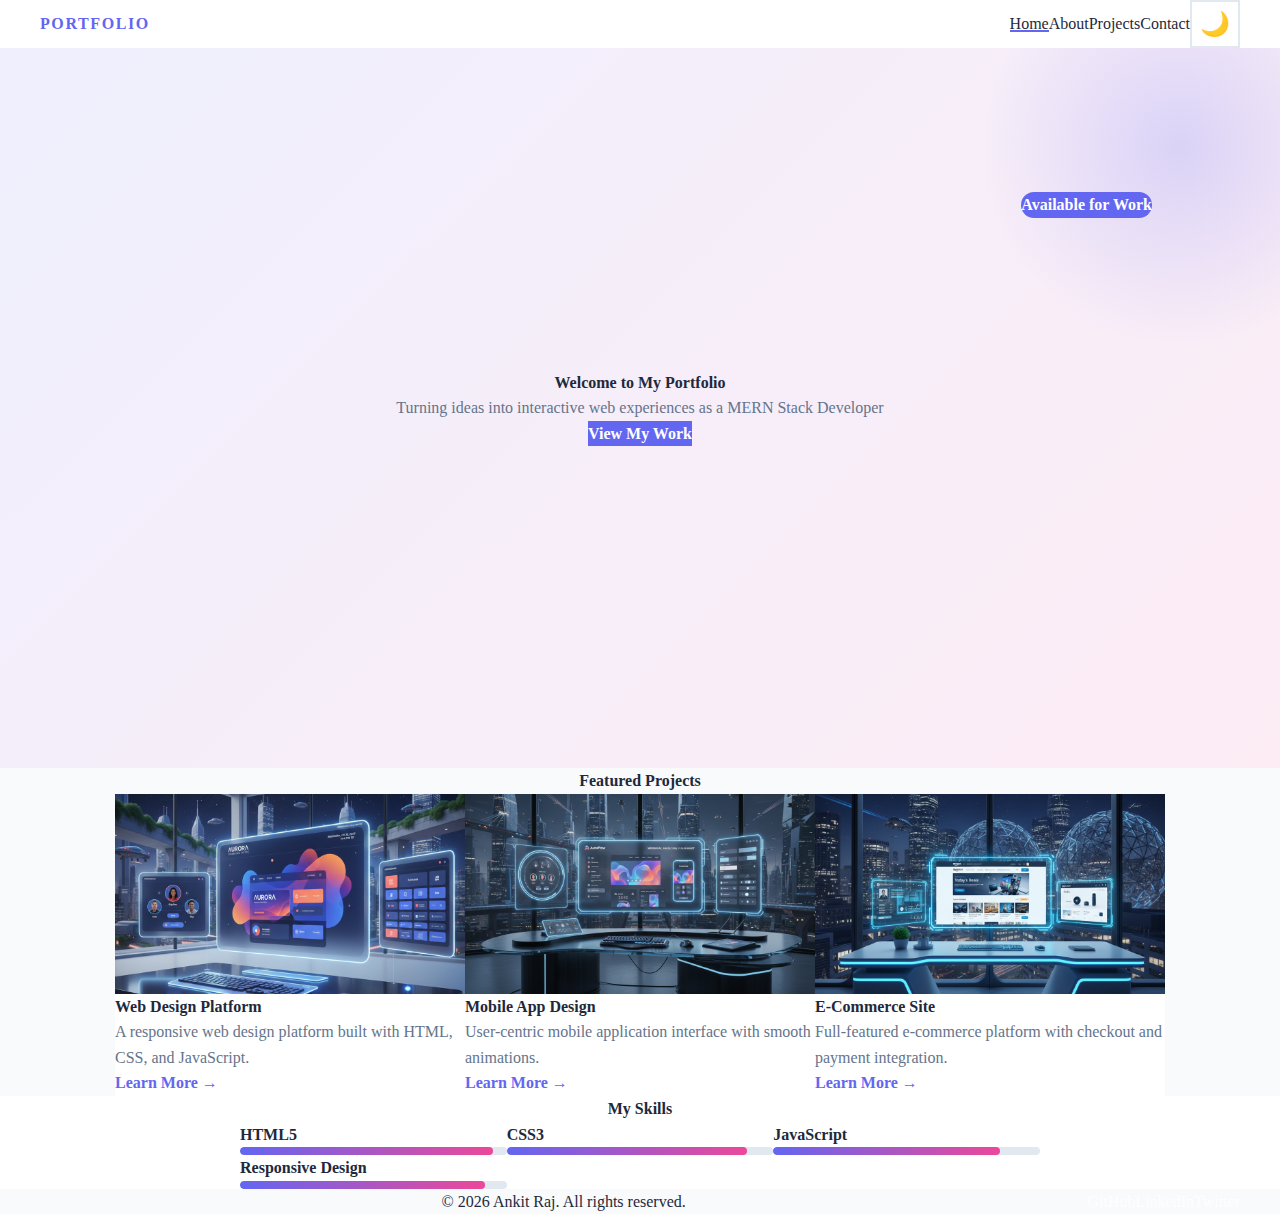
<file: index.html>
<!DOCTYPE html>
<html lang="en">
<head>
    <meta charset="UTF-8">
    <meta name="viewport" content="width=device-width, initial-scale=1.0">
    <title>Portfolio - Home</title>
    <link rel="stylesheet" href="assets/css/style.css">
</head>
<body>
    <!-- Navigation Bar -->
    <nav class="navbar">
        <div class="navbar-container">
            <div class="navbar-logo">Portfolio</div>
            <ul class="nav-menu">
                <li><a href="index.html" class="nav-link active">Home</a></li>
                <li><a href="about.html" class="nav-link">About</a></li>
                <li><a href="projects.html" class="nav-link">Projects</a></li>
                <li><a href="contact.html" class="nav-link">Contact</a></li>
            </ul>
            <button class="theme-toggle" id="themeToggle" aria-label="Toggle dark mode" title="Toggle dark mode">🌙</button>
            <div class="hamburger" id="hamburger" aria-label="Toggle navigation menu">
                <span></span>
                <span></span>
                <span></span>
            </div>
        </div>
    </nav>

    <!-- Hero Section -->
    <section class="hero">
        <div class="hero-content">
            <h1>Welcome to My Portfolio</h1>
            <p>Turning ideas into interactive web experiences as a MERN Stack Developer</p>
            <a href="./projects.html" class="btn btn-primary" aria-label="View my work portfolio">View My Work</a>
        </div>
        <div class="hero-badge">
            <span class="badge">Available for Work</span>
        </div>
    </section>

    <!-- Featured Projects Preview -->
    <section class="featured-projects">
        <h2>Featured Projects</h2>
        <div class="projects-grid">
            <div class="project-card">
                <div class="card-image">
                    <img src="./assets/images/Gallery1.jpg" alt="Project 1">
                </div>
                <div class="card-content">
                    <h3>Web Design Platform</h3>
                    <p>A responsive web design platform built with HTML, CSS, and JavaScript.</p>
                    <a href="#" class="card-link">Learn More →</a>
                </div>
            </div>

            <div class="project-card">
                <div class="card-image">
                    <img src="./assets/images/Gallery2.jpg" alt="Project 2">
                </div>
                <div class="card-content">
                    <h3>Mobile App Design</h3>
                    <p>User-centric mobile application interface with smooth animations.</p>
                    <a href="#" class="card-link">Learn More →</a>
                </div>
            </div>

            <div class="project-card">
                <div class="card-image">
                    <img src="./assets/images/Gallery3.jpg" alt="Project 3">
                </div>
                <div class="card-content">
                    <h3>E-Commerce Site</h3>
                    <p>Full-featured e-commerce platform with checkout and payment integration.</p>
                    <a href="#" class="card-link">Learn More →</a>
                </div>
            </div>
        </div>
    </section>

    <!-- Skills Section -->
    <section class="skills">
        <h2>My Skills</h2>
        <div class="skills-container">
            <div class="skill-item">
                <div class="skill-name">HTML5</div>
                <div class="skill-bar">
                    <div class="skill-progress" style="width: 95%;"></div>
                </div>
            </div>
            <div class="skill-item">
                <div class="skill-name">CSS3</div>
                <div class="skill-bar">
                    <div class="skill-progress" style="width: 90%;"></div>
                </div>
            </div>
            <div class="skill-item">
                <div class="skill-name">JavaScript</div>
                <div class="skill-bar">
                    <div class="skill-progress" style="width: 85%;"></div>
                </div>
            </div>
            <div class="skill-item">
                <div class="skill-name">Responsive Design</div>
                <div class="skill-bar">
                    <div class="skill-progress" style="width: 92%;"></div>
                </div>
            </div>
        </div>
    </section>

    <footer class="footer">
        <div class="footer-content">
            <p>&copy; 2026 Ankit Raj. All rights reserved.</p>
            <div class="social-links">
                <a href="https://github.com/Ankit-CSE-01" class="social-icon">GitHub</a>
                <a href="https://www.linkedin.com/in/ankit-raj-006667218/" class="social-icon">LinkedIn</a>
                <a href="https://x.com/Ankit_raj_03" class="social-icon">Twitter</a>
            </div>
        </div>
    </footer>

    <script src="assets/js/script.js"></script>
</body>
</html>
</file>
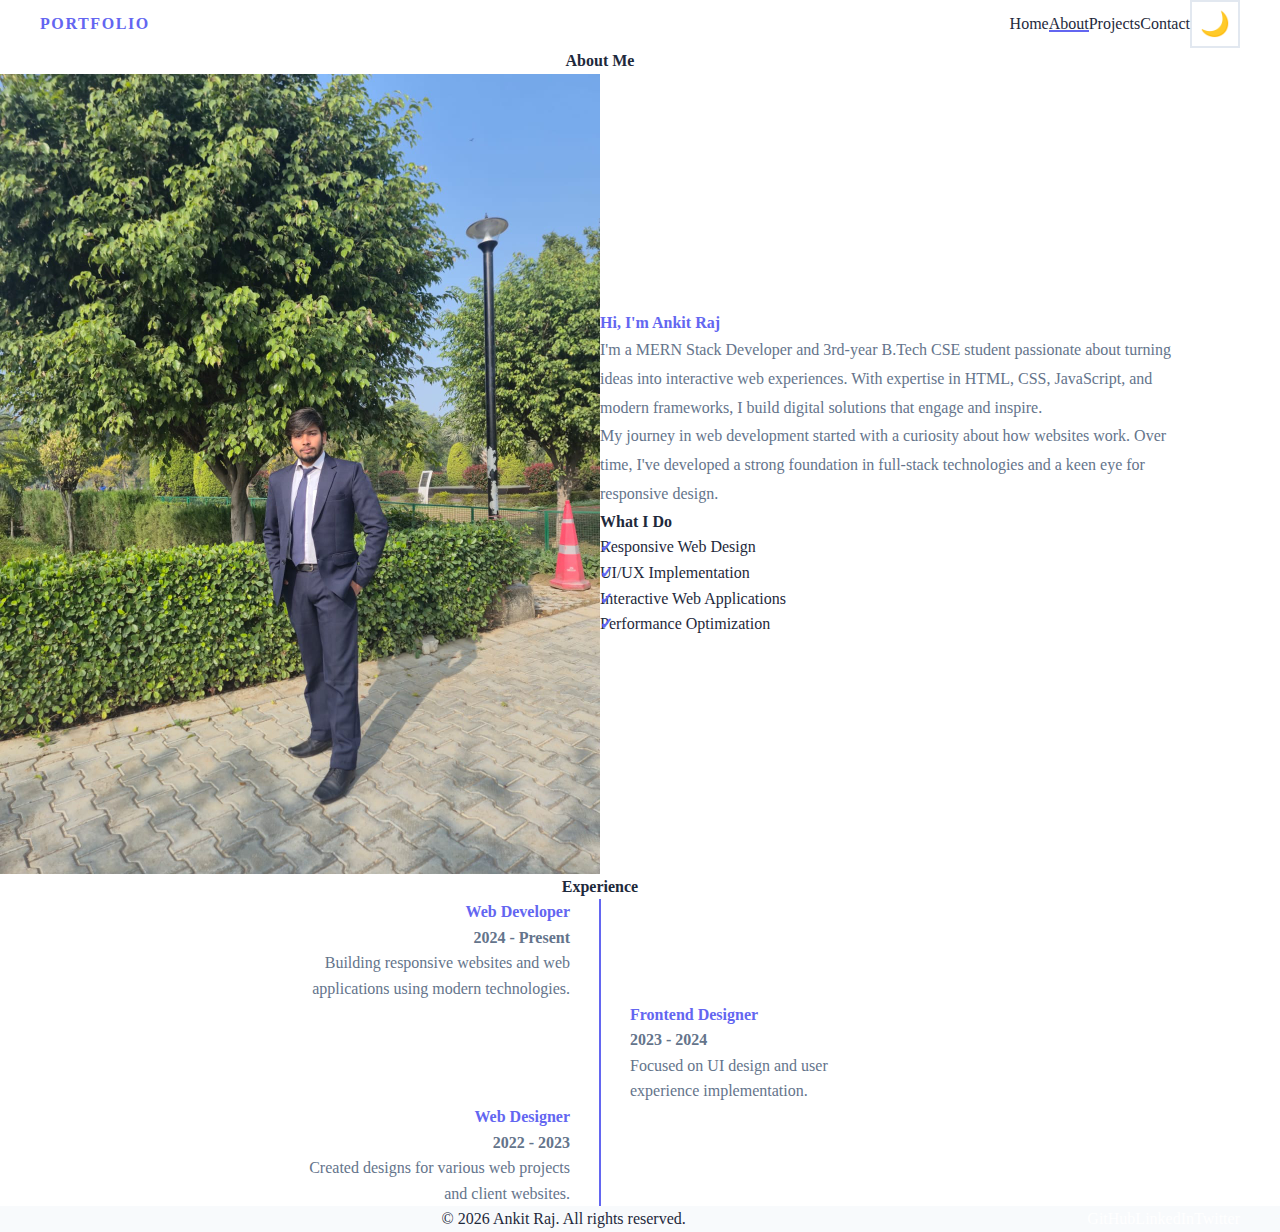
<file: about.html>
<!DOCTYPE html>
<html lang="en">
<head>
    <meta charset="UTF-8">
    <meta name="viewport" content="width=device-width, initial-scale=1.0">
    <title>Portfolio - About</title>
    <link rel="stylesheet" href="assets/css/style.css">
</head>
<body>
    <!-- Navigation Bar -->
    <nav class="navbar">
        <div class="navbar-container">
            <div class="navbar-logo">Portfolio</div>
            <ul class="nav-menu">
                <li><a href="index.html" class="nav-link">Home</a></li>
                <li><a href="about.html" class="nav-link active">About</a></li>
                <li><a href="projects.html" class="nav-link">Projects</a></li>
                <li><a href="contact.html" class="nav-link">Contact</a></li>
            </ul>
            <button class="theme-toggle" id="themeToggle" aria-label="Toggle dark mode" title="Toggle dark mode">🌙</button>
            <div class="hamburger" id="hamburger" aria-label="Toggle navigation menu">
                <span></span>
                <span></span>
                <span></span>
            </div>
        </div>
    </nav>

    <!-- About Section -->
    <section class="about">
        <div class="container">
            <h1>About Me</h1>
            <div class="about-content">
                <div class="about-image">
                    <img src="./assets/images/profile-photo.jpg" alt="Profile Photo of Ankit Raj">
                </div>
                <div class="about-text">
                    <h2>Hi, I'm Ankit Raj</h2>
                    <p>I'm a MERN Stack Developer and 3rd-year B.Tech CSE student passionate about turning ideas into interactive web experiences. With expertise in HTML, CSS, JavaScript, and modern frameworks, I build digital solutions that engage and inspire.</p>
                    <p>My journey in web development started with a curiosity about how websites work. Over time, I've developed a strong foundation in full-stack technologies and a keen eye for responsive design.</p>
                    <h3>What I Do</h3>
                    <ul class="about-list">
                        <li>Responsive Web Design</li>
                        <li>UI/UX Implementation</li>
                        <li>Interactive Web Applications</li>
                        <li>Performance Optimization</li>
                    </ul>
                </div>
            </div>
        </div>
    </section>

    <!-- Experience Timeline -->
    <section class="experience">
        <div class="container">
            <h2>Experience</h2>
            <div class="timeline">
                <div class="timeline-item">
                    <div class="timeline-content">
                        <h3>Web Developer</h3>
                        <p class="timeline-date">2024 - Present</p>
                        <p>Building responsive websites and web applications using modern technologies.</p>
                    </div>
                </div>
                <div class="timeline-item">
                    <div class="timeline-content">
                        <h3>Frontend Designer</h3>
                        <p class="timeline-date">2023 - 2024</p>
                        <p>Focused on UI design and user experience implementation.</p>
                    </div>
                </div>
                <div class="timeline-item">
                    <div class="timeline-content">
                        <h3>Web Designer</h3>
                        <p class="timeline-date">2022 - 2023</p>
                        <p>Created designs for various web projects and client websites.</p>
                    </div>
                </div>
            </div>
        </div>
    </section>

    <footer class="footer">
        <div class="footer-content">
            <p>&copy; 2026 Ankit Raj. All rights reserved.</p>
            <div class="social-links">
                <a href="https://github.com/Ankit-CSE-01" class="social-icon">GitHub</a>
                <a href="https://www.linkedin.com/in/ankit-raj-006667218/" class="social-icon">LinkedIn</a>
                <a href="https://x.com/Ankit_raj_03" class="social-icon">Twitter</a>
            </div>
        </div>
    </footer>

    <script src="assets/js/script.js"></script>
</body>
</html>
</file>
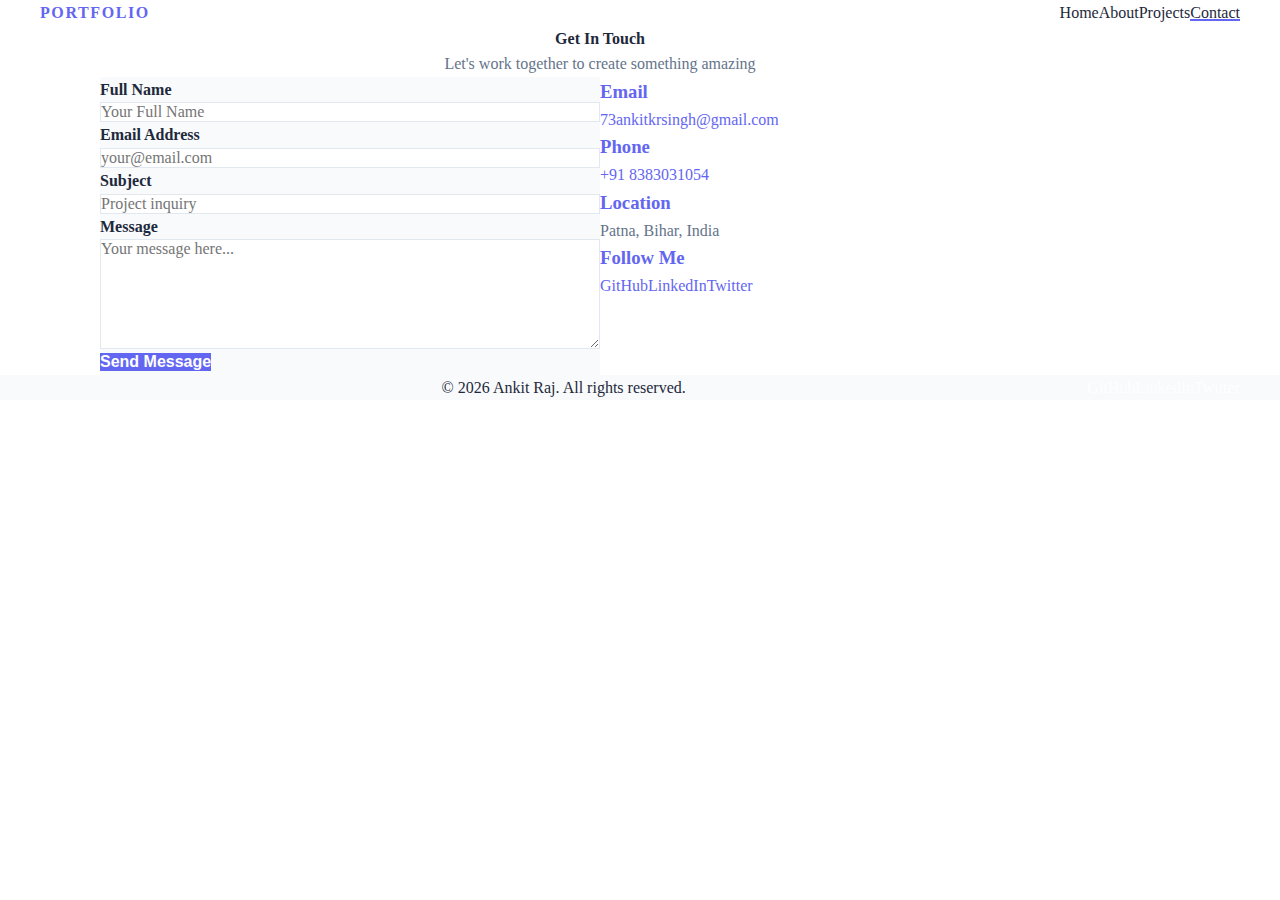
<file: contact.html>
<!DOCTYPE html>
<html lang="en">
<head>
    <meta charset="UTF-8">
    <meta name="viewport" content="width=device-width, initial-scale=1.0">
    <title>Portfolio - Contact</title>
    <link rel="stylesheet" href="assets/css/style.css">
</head>
<body>
    <!-- Navigation Bar -->
    <nav class="navbar">
        <div class="navbar-container">
            <div class="navbar-logo">Portfolio</div>
            <ul class="nav-menu">
                <li><a href="index.html" class="nav-link">Home</a></li>
                <li><a href="about.html" class="nav-link">About</a></li>
                <li><a href="projects.html" class="nav-link">Projects</a></li>
                <li><a href="contact.html" class="nav-link active">Contact</a></li>
            </ul>
            <div class="hamburger" id="hamburger">
                <span></span>
                <span></span>
                <span></span>
            </div>
        </div>
    </nav>

    <!-- Contact Section -->
    <section class="contact">
        <div class="container">
            <h1>Get In Touch</h1>
            <p class="section-subtitle">Let's work together to create something amazing</p>

            <div class="contact-wrapper">
                <!-- Contact Form -->
                <div class="contact-form">
                    <form id="contactForm" method="POST" action="https://formspree.io/f/YOUR_FORM_ID">
                        <div class="form-group">
                            <label for="name">Full Name</label>
                            <input 
                                type="text" 
                                id="name" 
                                name="name" 
                                placeholder="Your Full Name" 
                                required
                                aria-label="Full Name"
                            >
                            <span class="error-message" id="nameError"></span>
                        </div>

                        <div class="form-group">
                            <label for="email">Email Address</label>
                            <input 
                                type="email" 
                                id="email" 
                                name="email" 
                                placeholder="your@email.com" 
                                required
                                aria-label="Email Address"
                            >
                            <span class="error-message" id="emailError"></span>
                        </div>

                        <div class="form-group">
                            <label for="subject">Subject</label>
                            <input 
                                type="text" 
                                id="subject" 
                                name="subject" 
                                placeholder="Project inquiry" 
                                required
                                aria-label="Subject"
                            >
                            <span class="error-message" id="subjectError"></span>
                        </div>

                        <div class="form-group">
                            <label for="message">Message</label>
                            <textarea 
                                id="message" 
                                name="message" 
                                placeholder="Your message here..." 
                                rows="6" 
                                required
                                aria-label="Message"
                            ></textarea>
                            <span class="error-message" id="messageError"></span>
                        </div>

                        <button type="submit" class="btn btn-primary">Send Message</button>
                        <span class="success-message" id="successMessage"></span>
                    </form>
                </div>

                <!-- Contact Info -->
                <div class="contact-info">
                    <div class="info-item">
                        <h3>Email</h3>
                        <p><a href="mailto:73ankitkrsingh@gmail.com">73ankitkrsingh@gmail.com</a></p>
                    </div>
                    <div class="info-item">
                        <h3>Phone</h3>
                        <p><a href="tel:+918383031054">+91 8383031054</a></p>
                    </div>
                    <div class="info-item">
                        <h3>Location</h3>
                        <p>Patna, Bihar, India</p>
                    </div>
                    <div class="info-item">
                        <h3>Follow Me</h3>
                        <div class="social-links">
                            <a href="https://github.com/Ankit-CSE-01" class="social-icon">GitHub</a>
                            <a href="https://www.linkedin.com/in/ankit-raj-006667218/" class="social-icon">LinkedIn</a>
                            <a href="https://x.com/Ankit_raj_03" class="social-icon">Twitter</a>
                        </div>
                    </div>
                </div>
            </div>
        </div>
    </section>

    <footer class="footer">
        <div class="footer-content">
            <p>&copy; 2026 Ankit Raj. All rights reserved.</p>
            <div class="social-links">
                <a href="https://github.com/Ankit-CSE-01" class="social-icon">GitHub</a>
                <a href="https://www.linkedin.com/in/ankit-raj-006667218/" class="social-icon">LinkedIn</a>
                <a href="https://x.com/Ankit_raj_03" class="social-icon">Twitter</a>
            </div>
        </div>
    </footer>

    <script src="assets/js/script.js"></script>
</body>
</html>
</file>
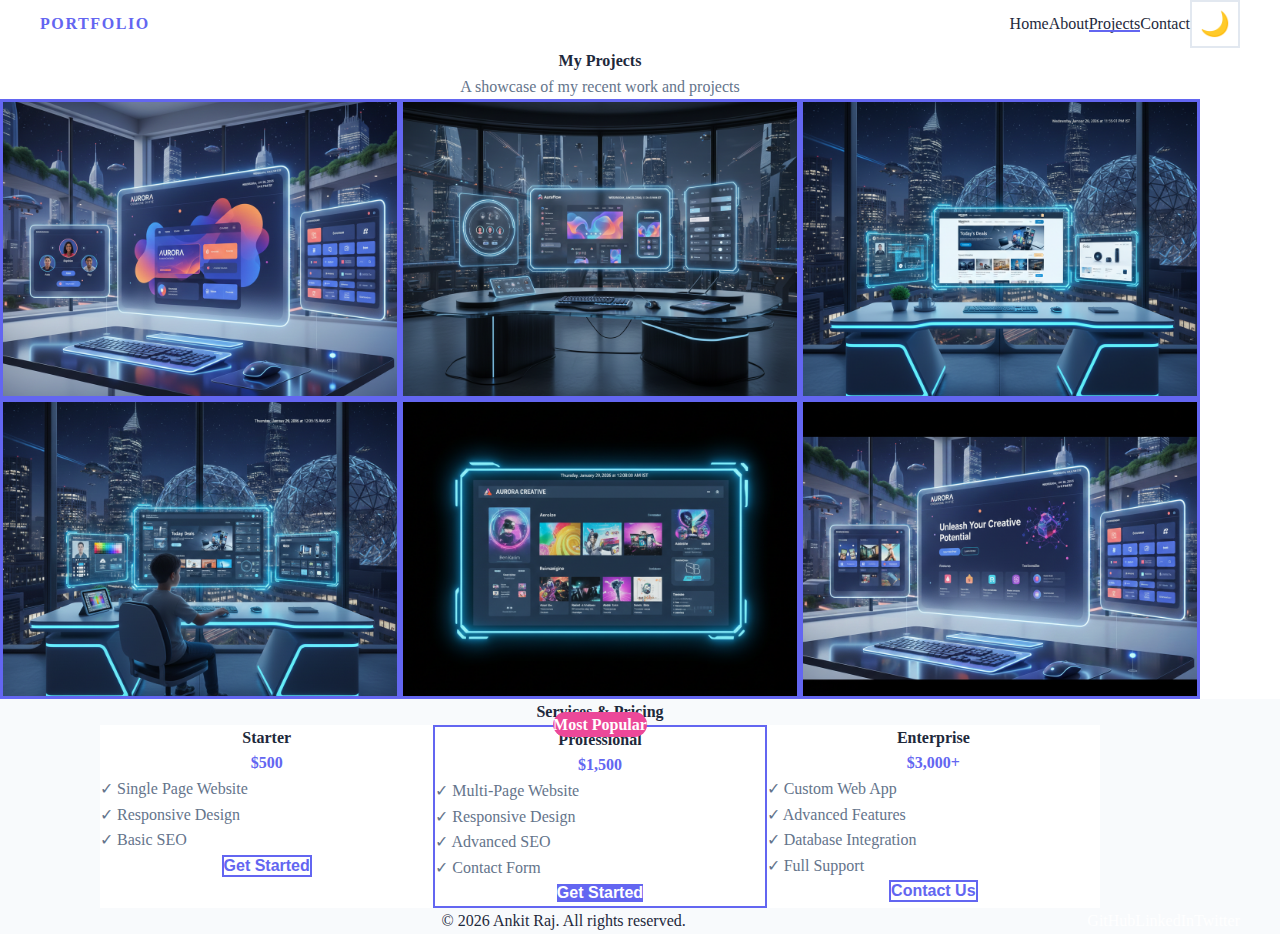
<file: projects.html>
<!DOCTYPE html>
<html lang="en">
<head>
    <meta charset="UTF-8">
    <meta name="viewport" content="width=device-width, initial-scale=1.0">
    <title>Portfolio - Projects</title>
    <link rel="stylesheet" href="assets/css/style.css">
</head>
<body>
    <!-- Navigation Bar -->
    <nav class="navbar">
        <div class="navbar-container">
            <div class="navbar-logo">Portfolio</div>
            <ul class="nav-menu">
                <li><a href="index.html" class="nav-link">Home</a></li>
                <li><a href="about.html" class="nav-link">About</a></li>
                <li><a href="projects.html" class="nav-link active">Projects</a></li>
                <li><a href="contact.html" class="nav-link">Contact</a></li>
            </ul>
            <button class="theme-toggle" id="themeToggle" aria-label="Toggle dark mode" title="Toggle dark mode">🌙</button>
            <div class="hamburger" id="hamburger" aria-label="Toggle navigation menu">
                <span></span>
                <span></span>
                <span></span>
            </div>
        </div>
    </nav>

    <!-- Projects Section -->
    <section class="projects-section">
        <div class="container">
            <h1>My Projects</h1>
            <p class="section-subtitle">A showcase of my recent work and projects</p>

            <!-- Gallery Grid -->
            <div class="gallery-grid">
                <div class="gallery-item">
                    <img src="./assets/images/Gallery1.jpg" alt="Project 1">
                    <div class="gallery-overlay">
                        <h3>Web Design Platform</h3>
                    </div>
                </div>
                <div class="gallery-item">
                    <img src="./assets/images/Gallery2.jpg" alt="Project 2">
                    <div class="gallery-overlay">
                        <h3>Mobile App Design</h3>
                    </div>
                </div>
                <div class="gallery-item">
                    <img src="./assets/images/Gallery3.jpg" alt="Project 3">
                    <div class="gallery-overlay">
                        <h3>E-Commerce Platform</h3>
                    </div>
                </div>
                <div class="gallery-item">
                    <img src="./assets/images/Gallery4.jpg" alt="Project 4">
                    <div class="gallery-overlay">
                        <h3>Dashboard UI</h3>
                    </div>
                </div>
                <div class="gallery-item">
                    <img src="./assets/images/Gallery5.jpg" alt="Project 5">
                    <div class="gallery-overlay">
                        <h3>Portfolio Website</h3>
                    </div>
                </div>
                <div class="gallery-item">
                    <img src="./assets/images/Gallery6.jpg" alt="Project 6">
                    <div class="gallery-overlay">
                        <h3>SaaS Landing Page</h3>
                    </div>
                </div>
            </div>
        </div>
    </section>

    <!-- Services/Pricing Section -->
    <section class="pricing">
        <div class="container">
            <h2>Services & Pricing</h2>
            <div class="pricing-grid">
                <div class="pricing-card">
                    <h3>Starter</h3>
                    <div class="price">$500</div>
                    <ul class="pricing-features">
                        <li>✓ Single Page Website</li>
                        <li>✓ Responsive Design</li>
                        <li>✓ Basic SEO</li>
                    </ul>
                    <button class="btn btn-secondary">Get Started</button>
                </div>

                <div class="pricing-card featured">
                    <div class="featured-badge">Most Popular</div>
                    <h3>Professional</h3>
                    <div class="price">$1,500</div>
                    <ul class="pricing-features">
                        <li>✓ Multi-Page Website</li>
                        <li>✓ Responsive Design</li>
                        <li>✓ Advanced SEO</li>
                        <li>✓ Contact Form</li>
                    </ul>
                    <button class="btn btn-primary">Get Started</button>
                </div>

                <div class="pricing-card">
                    <h3>Enterprise</h3>
                    <div class="price">$3,000+</div>
                    <ul class="pricing-features">
                        <li>✓ Custom Web App</li>
                        <li>✓ Advanced Features</li>
                        <li>✓ Database Integration</li>
                        <li>✓ Full Support</li>
                    </ul>
                    <button class="btn btn-secondary">Contact Us</button>
                </div>
            </div>
        </div>
    </section>

    <footer class="footer">
        <div class="footer-content">
            <p>&copy; 2026 Ankit Raj. All rights reserved.</p>
            <div class="social-links">
                <a href="https://github.com/Ankit-CSE-01" class="social-icon">GitHub</a>
                <a href="https://www.linkedin.com/in/ankit-raj-006667218/" class="social-icon">LinkedIn</a>
                <a href="https://x.com/Ankit_raj_03" class="social-icon">Twitter</a>
            </div>
        </div>
    </footer>

    <script src="assets/js/script.js"></script>
</body>
</html>
</file>
<file: assets/css/style.css>
/* ==========================================
   CSS VARIABLES - Color Theme & Typography
   ========================================== */
:root {
    /* Colors - Light Mode */
    --primary-color: #6366f1;
    --secondary-color: #ec4899;
    --dark-bg: #0f172a;
    --light-bg: #f8fafc;
    --text-dark: #1e293b;
    --text-light: #64748b;
    --border-color: #e2e8f0;
    --success-color: #10b981;
    --error-color: #ef4444;
    --bg-primary: #ffffff;
    --bg-secondary: #f8fafc;
    --text-primary: #1e293b;
    --text-secondary: #64748b;
}

/* Dark Mode Theme */
body.dark-mode {
    --bg-primary: #0f172a;
    --bg-secondary: #1e293b;
    --text-primary: #f1f5f9;
    --text-secondary: #cbd5e1;
    --border-color: #334155;

    /* Typography */
    --font-family: 'Segoe UI', Tahoma, Geneva, Verdana, sans-serif;
    --font-size-base: 16px;
    --font-size-sm: 0.875rem;
    --font-size-lg: 1.125rem;
    --font-size-xl: 1.5rem;
    --font-size-2xl: 2rem;
    --font-size-3xl: 2.5rem;

    /* Spacing */
    --spacing-xs: 0.5rem;
    --spacing-sm: 1rem;
    --spacing-md: 1.5rem;
    --spacing-lg: 2rem;
    --spacing-xl: 3rem;
    --spacing-2xl: 4rem;

    /* Border Radius */
    --border-radius-sm: 0.375rem;
    --border-radius-md: 0.5rem;
    --border-radius-lg: 1rem;

    /* Transitions */
    --transition-fast: 0.2s ease;
    --transition-normal: 0.3s ease;
    --transition-slow: 0.5s ease;

    /* Shadows */
    --shadow-sm: 0 1px 2px rgba(0, 0, 0, 0.05);
    --shadow-md: 0 4px 6px rgba(0, 0, 0, 0.1);
    --shadow-lg: 0 10px 15px rgba(0, 0, 0, 0.1);
    --shadow-xl: 0 20px 25px rgba(0, 0, 0, 0.15);
}

/* ==========================================
   GLOBAL STYLES & RESET
   ========================================== */
* {
    margin: 0;
    padding: 0;
    box-sizing: border-box;
}

html {
    scroll-behavior: smooth;
}

body {
    font-family: var(--font-family);
    font-size: var(--font-size-base);
    line-height: 1.6;
    color: var(--text-primary, var(--text-dark));
    background-color: var(--bg-primary, #fff);
    transition: background-color var(--transition-normal), color var(--transition-normal);
}

img {
    max-width: 100%;
    height: auto;
    display: block;
}

a {
    text-decoration: none;
    color: inherit;
    transition: color var(--transition-normal);
}

/* ==========================================
   THEME TOGGLE BUTTON
   ========================================== */
.theme-toggle {
    background: none;
    border: 2px solid var(--border-color);
    color: var(--text-primary, var(--text-dark));
    font-size: 1.5rem;
    cursor: pointer;
    padding: 0.5rem;
    border-radius: var(--border-radius-md);
    display: flex;
    align-items: center;
    justify-content: center;
    transition: all var(--transition-normal);
}

.theme-toggle:hover {
    background-color: var(--primary-color);
    color: white;
    transform: scale(1.1);
}

.theme-toggle:focus {
    outline: 2px solid var(--primary-color);
    outline-offset: 2px;
}
}

/* ==========================================
   CONTAINER & LAYOUT
   ========================================== */
.container {
    max-width: 1200px;
    margin: 0 auto;
    padding: 0 var(--spacing-lg);
}

/* ==========================================
   NAVBAR - STICKY HEADER
   ========================================== */
.navbar {
    position: sticky;
    top: 0;
    background-color: var(--bg-primary);
    color: var(--text-primary);
    box-shadow: var(--shadow-md);
    z-index: 1000;
    transition: all var(--transition-normal);
}

.navbar-container {
    max-width: 1200px;
    margin: 0 auto;
    padding: var(--spacing-md) var(--spacing-lg);
    display: flex;
    justify-content: flex-start;
    align-items: center;
    gap: var(--spacing-lg);
}

.navbar-logo {
    font-size: var(--font-size-xl);
    font-weight: 700;
    color: var(--primary-color);
    text-transform: uppercase;
    letter-spacing: 0.1em;
    margin-right: auto;
}

.nav-menu {
    display: flex;
    list-style: none;
    gap: var(--spacing-xl);
    align-items: center;
    margin-left: auto;
}

.nav-link {
    color: var(--text-primary);
    font-weight: 500;
    position: relative;
    padding-bottom: var(--spacing-xs);
    transition: color var(--transition-normal);
}

.nav-link::after {
    content: '';
    position: absolute;
    bottom: 0;
    left: 0;
    width: 0;
    height: 2px;
    background-color: var(--primary-color);
    transition: width var(--transition-normal);
}

.nav-link:hover::after,
.nav-link.active::after {
    width: 100%;
}

.nav-link:hover {
    color: var(--primary-color);
}

.hamburger {
    display: none;
    flex-direction: column;
    cursor: pointer;
    gap: 0.35rem;
}

.hamburger span {
    width: 25px;
    height: 3px;
    background-color: var(--text-primary);
    border-radius: var(--border-radius-sm);
    transition: all var(--transition-normal);
}

/* ==========================================
   HERO SECTION
   ========================================== */
.hero {
    min-height: 80vh;
    display: flex;
    align-items: center;
    justify-content: center;
    background: linear-gradient(135deg, rgba(99, 102, 241, 0.1) 0%, rgba(236, 72, 153, 0.1) 100%);
    padding: var(--spacing-2xl) var(--spacing-lg);
    position: relative;
    overflow: hidden;
}

.hero::before {
    content: '';
    position: absolute;
    width: 400px;
    height: 400px;
    border-radius: 50%;
    background: radial-gradient(circle, rgba(99, 102, 241, 0.2) 0%, transparent 70%);
    top: -100px;
    right: -100px;
    animation: float 6s ease-in-out infinite;
}

.hero-content {
    text-align: center;
    z-index: 1;
    animation: fadeInUp 1s ease-out;
}

.hero-content h1 {
    font-size: var(--font-size-3xl);
    margin-bottom: var(--spacing-md);
    color: var(--text-primary);
    font-weight: 800;
}

.hero-content p {
    font-size: var(--font-size-lg);
    color: var(--text-secondary);
    margin-bottom: var(--spacing-lg);
}

.hero-badge {
    position: absolute;
    top: 20%;
    right: 10%;
    z-index: 2;
}

.badge {
    display: inline-block;
    background-color: var(--primary-color);
    color: white;
    padding: var(--spacing-sm) var(--spacing-md);
    border-radius: 50px;
    font-size: var(--font-size-sm);
    font-weight: 600;
    animation: pulse 2s ease-in-out infinite;
}

/* ==========================================
   BUTTONS
   ========================================== */
.btn {
    display: inline-block;
    padding: var(--spacing-sm) var(--spacing-lg);
    border-radius: var(--border-radius-lg);
    font-weight: 600;
    font-size: var(--font-size-base);
    border: none;
    cursor: pointer;
    transition: all var(--transition-normal);
    text-decoration: none;
}

.btn-primary {
    background-color: var(--primary-color);
    color: white;
}

.btn-primary:hover {
    background-color: var(--primary-color);
    opacity: 0.9;
    transform: translateY(-2px);
    box-shadow: var(--shadow-lg);
}

.btn-secondary {
    background-color: transparent;
    color: var(--primary-color);
    border: 2px solid var(--primary-color);
}

.btn-secondary:hover {
    background-color: var(--primary-color);
    color: white;
}

/* ==========================================
   FEATURED PROJECTS - FLEXBOX LAYOUT
   ========================================== */
.featured-projects {
    padding: var(--spacing-2xl) var(--spacing-lg);
    background-color: var(--bg-secondary);
}

.featured-projects h2 {
    text-align: center;
    font-size: var(--font-size-2xl);
    margin-bottom: var(--spacing-2xl);
    color: var(--text-primary);
}

.projects-grid {
    display: flex;
    flex-wrap: wrap;
    gap: var(--spacing-lg);
    justify-content: center;
}

.project-card {
    flex: 1;
    min-width: 280px;
    max-width: 350px;
    background: var(--bg-primary);
    border-radius: var(--border-radius-lg);
    overflow: hidden;
    box-shadow: var(--shadow-md);
    transition: all var(--transition-normal);
}

.project-card:hover {
    transform: translateY(-10px);
    box-shadow: var(--shadow-xl);
}

.card-image {
    width: 100%;
    height: 200px;
    overflow: hidden;
    position: relative;
}

.card-image img {
    width: 100%;
    height: 100%;
    object-fit: cover;
    transition: transform var(--transition-slow);
}

.project-card:hover .card-image img {
    transform: scale(1.1);
}

.card-content {
    padding: var(--spacing-lg);
}

.card-content h3 {
    font-size: var(--font-size-lg);
    margin-bottom: var(--spacing-sm);
    color: var(--text-primary);
}

.card-content p {
    color: var(--text-secondary);
    margin-bottom: var(--spacing-md);
    font-size: var(--font-size-sm);
}

.card-link {
    color: var(--primary-color);
    font-weight: 600;
    position: relative;
    padding-bottom: 2px;
}

.card-link::after {
    content: '';
    position: absolute;
    bottom: 0;
    left: 0;
    width: 0;
    height: 2px;
    background-color: var(--primary-color);
    transition: width var(--transition-normal);
}

.card-link:hover::after {
    width: 100%;
}

/* ==========================================
   SKILLS SECTION
   ========================================== */
.skills {
    padding: var(--spacing-2xl) var(--spacing-lg);
}

.skills h2 {
    text-align: center;
    font-size: var(--font-size-2xl);
    margin-bottom: var(--spacing-2xl);
    color: var(--text-primary);
}

.skills-container {
    display: grid;
    grid-template-columns: repeat(auto-fit, minmax(250px, 1fr));
    gap: var(--spacing-lg);
    max-width: 800px;
    margin: 0 auto;
}

.skill-item {
    display: flex;
    flex-direction: column;
    gap: var(--spacing-sm);
}

.skill-name {
    font-weight: 600;
    color: var(--text-primary);
}

.skill-bar {
    width: 100%;
    height: 8px;
    background-color: var(--border-color);
    border-radius: 10px;
    overflow: hidden;
}

.skill-progress {
    height: 100%;
    background: linear-gradient(90deg, var(--primary-color), var(--secondary-color));
    border-radius: 10px;
    animation: slideIn 1s ease-out;
}

/* ==========================================
   ABOUT SECTION
   ========================================== */
.about {
    padding: var(--spacing-2xl) var(--spacing-lg);
    background-color: var(--bg-primary);
}

.about .container h1 {
    font-size: var(--font-size-2xl);
    margin-bottom: var(--spacing-2xl);
    text-align: center;
    color: var(--text-primary);
}

.about-content {
    display: flex;
    gap: var(--spacing-2xl);
    align-items: center;
}

.about-image {
    flex: 1;
    min-width: 250px;
}

.about-image img {
    width: 100%;
    border-radius: var(--border-radius-lg);
    box-shadow: var(--shadow-lg);
}

.about-text {
    flex: 1;
}

.about-text h2 {
    font-size: var(--font-size-xl);
    margin-bottom: var(--spacing-md);
    color: var(--primary-color);
}

.about-text p {
    color: var(--text-secondary);
    margin-bottom: var(--spacing-md);
    line-height: 1.8;
}

.about-text h3 {
    font-size: var(--font-size-lg);
    margin-top: var(--spacing-lg);
    margin-bottom: var(--spacing-md);
    color: var(--text-primary);
}

.about-list {
    list-style: none;
    display: flex;
    flex-direction: column;
    gap: var(--spacing-sm);
}

.about-list li {
    color: var(--text-primary);
    padding-left: var(--spacing-lg);
    position: relative;
}

.about-list li::before {
    content: '✓';
    position: absolute;
    left: 0;
    color: var(--primary-color);
    font-weight: bold;
}

/* ==========================================
   EXPERIENCE - TIMELINE
   ========================================== */
.experience {
    padding: var(--spacing-2xl) var(--spacing-lg);
}

.experience .container h2 {
    text-align: center;
    font-size: var(--font-size-2xl);
    margin-bottom: var(--spacing-2xl);
}

.timeline {
    max-width: 600px;
    margin: 0 auto;
    display: flex;
    flex-direction: column;
    gap: var(--spacing-xl);
    position: relative;
}

.timeline::before {
    content: '';
    position: absolute;
    left: 50%;
    top: 0;
    bottom: 0;
    width: 2px;
    background-color: var(--primary-color);
    transform: translateX(-1px);
}

.timeline-item {
    display: flex;
    width: 100%;
    position: relative;
}

.timeline-item:nth-child(odd) .timeline-content {
    margin-left: 0;
    margin-right: auto;
    padding-right: var(--spacing-lg);
    text-align: right;
}

.timeline-item:nth-child(even) .timeline-content {
    margin-left: auto;
    margin-right: 0;
    padding-left: var(--spacing-lg);
    text-align: left;
}

.timeline-content {
    width: 45%;
}

.timeline-content h3 {
    color: var(--primary-color);
    font-size: var(--font-size-lg);
    margin-bottom: var(--spacing-xs);
}

.timeline-date {
    color: var(--text-secondary);
    font-size: var(--font-size-sm);
    font-weight: 600;
}

.timeline-content p {
    color: var(--text-light);
}

/* ==========================================
   PROJECTS SECTION & GALLERY GRID
   ========================================== */
.projects-section {
    padding: var(--spacing-2xl) var(--spacing-lg);
}

.projects-section h1 {
    text-align: center;
    font-size: var(--font-size-2xl);
    margin-bottom: var(--spacing-sm);
    color: var(--text-primary);
}

.section-subtitle {
    text-align: center;
    color: var(--text-secondary);
    margin-bottom: var(--spacing-2xl);
    font-size: var(--font-size-lg);
}

.gallery-grid {
    display: grid;
    grid-template-columns: repeat(auto-fit, minmax(300px, 1fr));
    gap: var(--spacing-lg);
    margin-bottom: var(--spacing-2xl);
}

.gallery-item {
    position: relative;
    overflow: hidden;
    border-radius: var(--border-radius-lg);
    aspect-ratio: 4/3;
    cursor: pointer;
    box-shadow: var(--shadow-md);
    transition: transform var(--transition-normal);
    border: 3px solid var(--primary-color);
}

.gallery-item img {
    width: 100%;
    height: 100%;
    object-fit: cover;
    transition: transform var(--transition-slow);
}

.gallery-item:hover img {
    transform: scale(1.15);
}

.gallery-overlay {
    position: absolute;
    top: 0;
    left: 0;
    width: 100%;
    height: 100%;
    background: linear-gradient(135deg, rgba(99, 102, 241, 0.85) 0%, rgba(236, 72, 153, 0.85) 100%);
    display: flex;
    align-items: center;
    justify-content: center;
    opacity: 0;
    transition: opacity var(--transition-normal);
}

.gallery-overlay h3 {
    color: white;
    font-size: var(--font-size-lg);
    text-align: center;
}

.gallery-item:hover .gallery-overlay {
    opacity: 1;
}

/* ==========================================
   PRICING SECTION - GRID LAYOUT
   ========================================== */
.pricing {
    padding: var(--spacing-2xl) var(--spacing-lg);
    background-color: var(--bg-secondary);
}

.pricing h2 {
    text-align: center;
    font-size: var(--font-size-2xl);
    margin-bottom: var(--spacing-2xl);
    color: var(--text-primary);
}

.pricing-grid {
    display: grid;
    grid-template-columns: repeat(auto-fit, minmax(280px, 1fr));
    gap: var(--spacing-lg);
    max-width: 1000px;
    margin: 0 auto;
}

.pricing-card {
    background: var(--bg-primary);
    padding: var(--spacing-lg);
    border-radius: var(--border-radius-lg);
    text-align: center;
    box-shadow: var(--shadow-md);
    transition: all var(--transition-normal);
    position: relative;
}

.pricing-card:hover {
    transform: translateY(-10px);
    box-shadow: var(--shadow-xl);
}

.pricing-card h3 {
    font-size: var(--font-size-lg);
    margin-bottom: var(--spacing-md);
    color: var(--text-primary);
}

.price {
    font-size: var(--font-size-3xl);
    color: var(--primary-color);
    font-weight: 700;
    margin-bottom: var(--spacing-lg);
}

.pricing-features {
    list-style: none;
    text-align: left;
    margin-bottom: var(--spacing-lg);
}

.pricing-features li {
    padding: var(--spacing-sm) 0;
    color: var(--text-secondary);
}

.featured-badge {
    position: absolute;
    top: -15px;
    left: 50%;
    transform: translateX(-50%);
    background-color: var(--secondary-color);
    color: white;
    padding: var(--spacing-xs) var(--spacing-md);
    border-radius: 50px;
    font-size: var(--font-size-sm);
    font-weight: 700;
}

.pricing-card.featured {
    border: 2px solid var(--primary-color);
}

/* ==========================================
   CONTACT SECTION & FORM
   ========================================== */
.contact {
    padding: var(--spacing-2xl) var(--spacing-lg);
}

.contact .container > h1 {
    text-align: center;
    font-size: var(--font-size-2xl);
    margin-bottom: var(--spacing-sm);
    color: var(--text-primary);
}

.contact-wrapper {
    display: grid;
    grid-template-columns: 1fr 1fr;
    gap: var(--spacing-2xl);
    max-width: 1000px;
    margin: 0 auto;
}

.contact-form {
    background-color: var(--bg-secondary);
    padding: var(--spacing-lg);
    border-radius: var(--border-radius-lg);
}

.form-group {
    margin-bottom: var(--spacing-lg);
    display: flex;
    flex-direction: column;
}

.form-group label {
    font-weight: 600;
    margin-bottom: var(--spacing-xs);
    color: var(--text-primary);
}

.form-group input,
.form-group textarea {
    padding: var(--spacing-sm) var(--spacing-md);
    border: 1px solid var(--border-color);
    border-radius: var(--border-radius-md);
    font-family: inherit;
    font-size: var(--font-size-base);
    background-color: var(--bg-primary);
    color: var(--text-primary);
}
    transition: all var(--transition-normal);
}

.form-group input:focus,
.form-group textarea:focus {
    outline: none;
    border-color: var(--primary-color);
    box-shadow: 0 0 0 3px rgba(99, 102, 241, 0.1);
}

.form-group textarea {
    resize: vertical;
}

.error-message {
    color: var(--error-color);
    font-size: var(--font-size-sm);
    margin-top: var(--spacing-xs);
    display: none;
}

.form-group.error input,
.form-group.error textarea {
    border-color: var(--error-color);
}

.form-group.error .error-message {
    display: block;
}

.success-message {
    color: var(--success-color);
    font-size: var(--font-size-sm);
    display: none;
}

.success-message.show {
    display: block;
}

.contact-info {
    display: flex;
    flex-direction: column;
    gap: var(--spacing-lg);
}

.info-item h3 {
    color: var(--primary-color);
    margin-bottom: var(--spacing-sm);
}

.info-item p {
    color: var(--text-secondary);
}

.info-item a {
    color: var(--primary-color);
    font-weight: 500;
}

.info-item a:hover {
    text-decoration: underline;
}

/* ==========================================
   FOOTER
   ========================================== */
.footer {
    background-color: var(--bg-secondary);
    color: var(--text-primary);
    padding: var(--spacing-xl) var(--spacing-lg);
    margin-top: var(--spacing-2xl);
}

.footer-content {
    max-width: 1200px;
    margin: 0 auto;
    text-align: center;
    display: flex;
    justify-content: space-between;
    align-items: center;
    flex-wrap: wrap;
    gap: var(--spacing-lg);
}

.footer-content p {
    flex: 1;
    min-width: 200px;
}

.social-links {
    display: flex;
    gap: var(--spacing-lg);
    flex-wrap: wrap;
}

.social-icon {
    color: white;
    padding: var(--spacing-xs) var(--spacing-sm);
    border-radius: var(--border-radius-md);
    transition: all var(--transition-normal);
}

.social-icon:hover {
    background-color: var(--primary-color);
    transform: translateY(-2px);
}

/* ==========================================
   ANIMATIONS
   ========================================== */
@keyframes fadeInUp {
    from {
        opacity: 0;
        transform: translateY(30px);
    }
    to {
        opacity: 1;
        transform: translateY(0);
    }
}

@keyframes float {
    0%, 100% {
        transform: translateY(0px);
    }
    50% {
        transform: translateY(20px);
    }
}

@keyframes pulse {
    0%, 100% {
        box-shadow: 0 0 0 0 rgba(99, 102, 241, 0.7);
    }
    50% {
        box-shadow: 0 0 0 10px rgba(99, 102, 241, 0);
    }
}

@keyframes slideIn {
    from {
        width: 0;
    }
    to {
        width: 100%;
    }
}

/* ==========================================
   RESPONSIVE DESIGN - MEDIA QUERIES
   ========================================== */

/* Tablet - 768px and below */
@media (max-width: 768px) {
    .navbar-container {
        padding: var(--spacing-md);
    }

    .nav-menu {
        position: fixed;
        left: -100%;
        top: 70px;
        flex-direction: column;
        background-color: white;
        width: 100%;
        text-align: center;
        transition: 0.3s;
        box-shadow: var(--shadow-md);
        gap: var(--spacing-md);
        padding: var(--spacing-lg) 0;
    }

    .nav-menu.active {
        left: 0;
    }

    .hamburger {
        display: flex;
    }

    .hamburger.active span:nth-child(1) {
        transform: rotate(-45deg) translate(-5px, 6px);
    }

    .hamburger.active span:nth-child(2) {
        opacity: 0;
    }

    .hamburger.active span:nth-child(3) {
        transform: rotate(45deg) translate(-5px, -6px);
    }

    .hero-content h1 {
        font-size: var(--font-size-2xl);
    }

    .hero-content p {
        font-size: var(--font-size-base);
    }

    .projects-grid {
        flex-direction: column;
        align-items: center;
    }

    .project-card {
        width: 100%;
    }

    .about-content {
        flex-direction: column;
    }

    .timeline::before {
        left: 20px;
    }

    .timeline-item:nth-child(odd) .timeline-content,
    .timeline-item:nth-child(even) .timeline-content {
        width: 100%;
        margin-left: 70px;
        margin-right: 0;
        padding-left: var(--spacing-lg);
        padding-right: 0;
        text-align: left;
    }

    .contact-wrapper {
        grid-template-columns: 1fr;
    }

    .footer-content {
        flex-direction: column;
    }
}

/* Mobile - 480px and below */
@media (max-width: 480px) {
    :root {
        --font-size-base: 14px;
        --spacing-lg: 1.5rem;
        --spacing-xl: 2rem;
    }

    .container {
        padding: 0 var(--spacing-md);
    }

    .hero-content h1 {
        font-size: 1.75rem;
    }

    .hero-content p {
        font-size: var(--font-size-sm);
    }

    .hero-badge {
        position: relative;
        top: auto;
        right: auto;
        margin-top: var(--spacing-lg);
    }

    .featured-projects h2,
    .skills h2,
    .projects-section h1,
    .pricing h2,
    .experience .container h2 {
        font-size: var(--font-size-xl);
    }

    .skills-container {
        grid-template-columns: 1fr;
    }

    .gallery-grid {
        grid-template-columns: 1fr;
    }

    .pricing-grid {
        grid-template-columns: 1fr;
    }

    .contact {
        padding: var(--spacing-lg);
    }

    .footer-content {
        gap: var(--spacing-md);
    }

    .social-links {
        gap: var(--spacing-md);
    }
}

/* Large Desktop - 1200px and above */
@media (min-width: 1200px) {
    .container {
        max-width: 1200px;
    }

    .gallery-grid {
        grid-template-columns: repeat(3, 1fr);
    }

    .pricing-grid {
        grid-template-columns: repeat(3, 1fr);
    }
}
</file>
